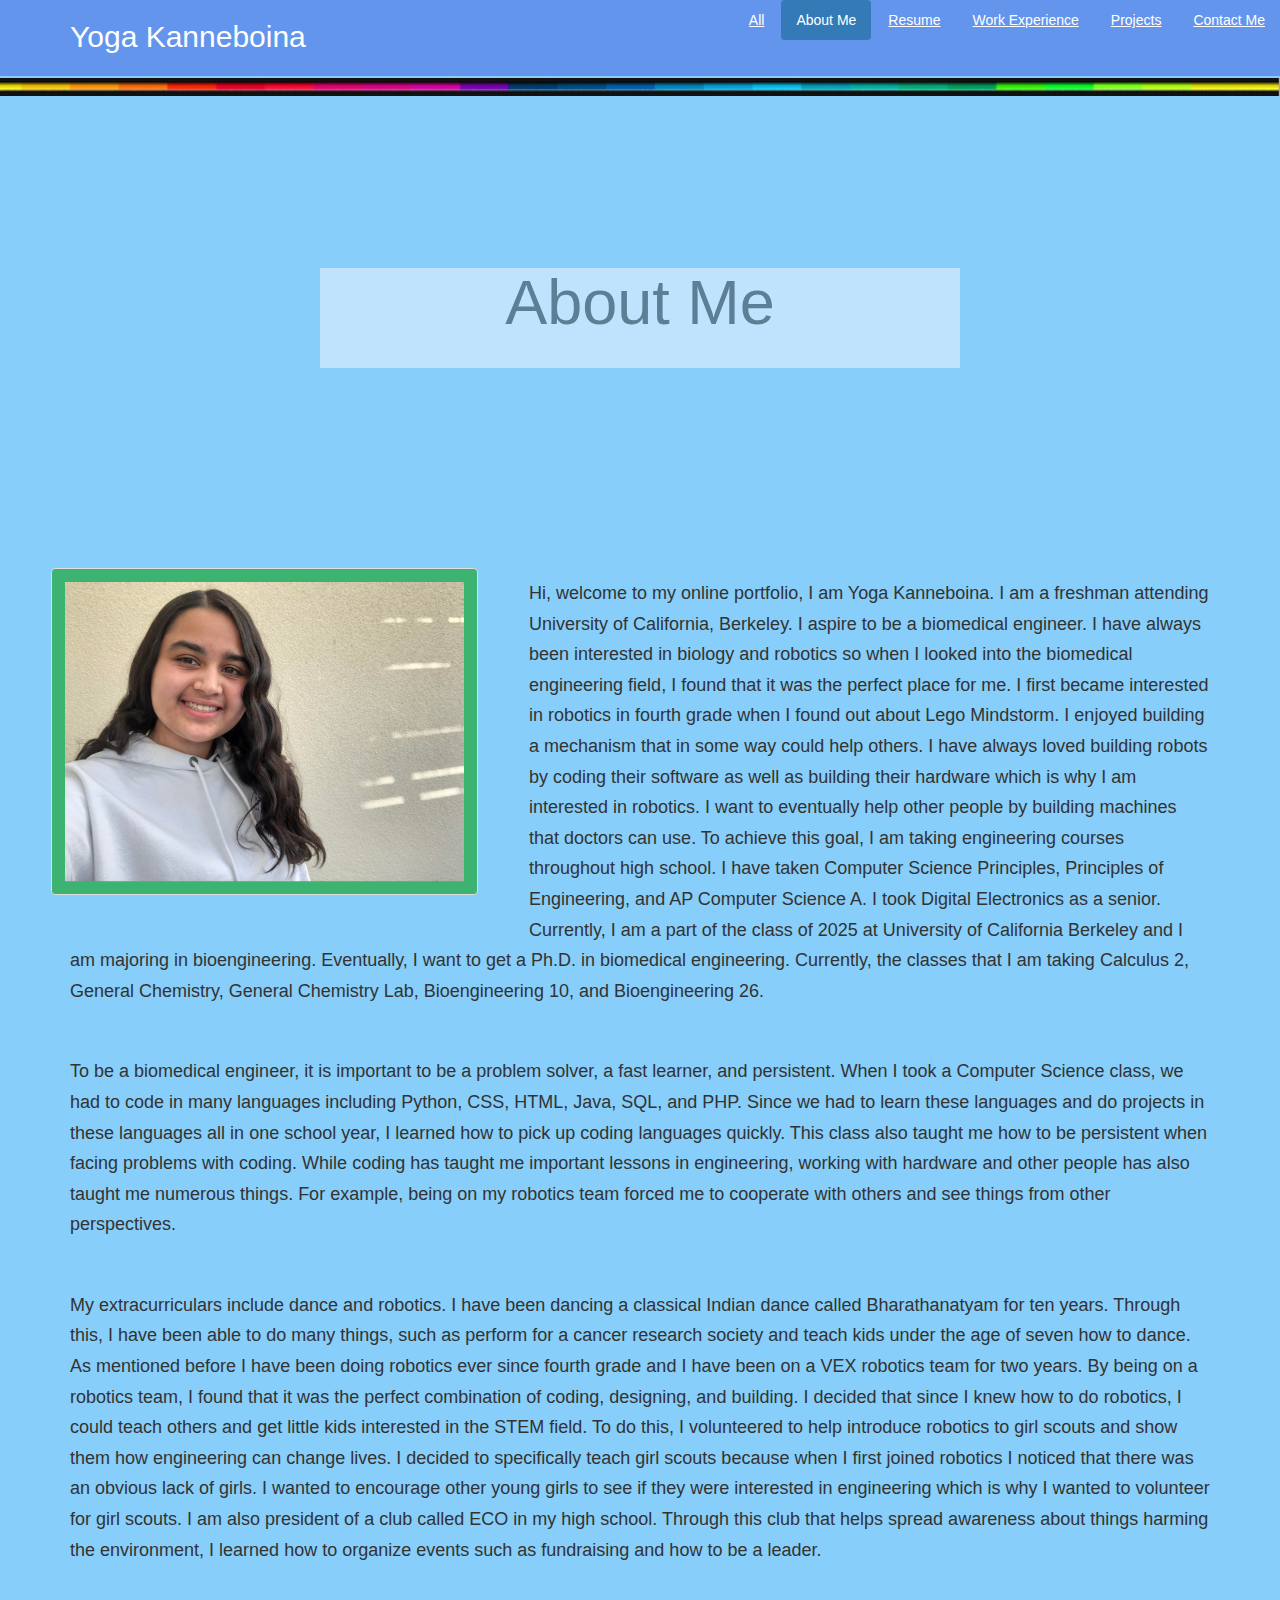
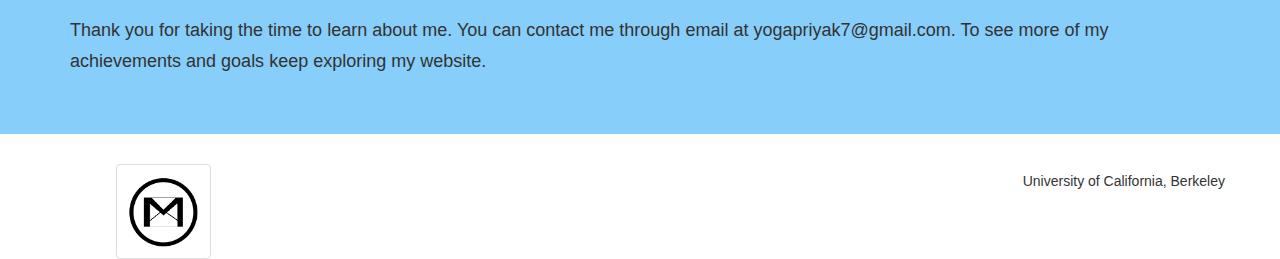
<file: Kanneboina_AboutMe.html>
<!doctype html>
<html>
    <head>
        <title>My Online Portfolio</title>
        <link rel="stylesheet" type="text/css" href= "bootstrap-3.3.7-dist/css/bootstrap.css"/>
        <title>Yoga Kanneboina</title>
        <link rel = "shortcut icon" type="image/x-icon" href = "Images/yk.jpg">
        <!--<link rel="stylesheet" type="text/js" href= "bootstrap-3.3.7-dist/js/my.js"/>-->
        <script src = "bootstrap-3.3.7-dist/js/my.js"></script>
        <link href="https://fonts.googleapis.com/css?family=Raleway" rel="stylesheet">
    </head>
    <body>
        <div class = "fixed">
        <div class="header">
            <div class="pull-right">
                <ul class="nav nav-pills">
                    <li>
                        <a class= "white" href="index.html">All</a>
                    </li>
                    <li class = "active">
                        <a href="Kanneboina_AboutMe.html">About Me</a>
                    </li>
                    <li>
                        <a class= "white" href="Kanneboina_Resume.html">Resume</a>
                    </li>
                    <li>
                        <a class= "white" href="Kanneboina_WorkExperience.html">Work Experience</a>
                    </li>
                     <li>
                        <a class= "white" href="Kanneboina_Projects.html">Projects</a>
                    </li>
                     <li>
                        <a class= "white" href="Kanneboina_ContactMe.html">Contact Me</a>
                    </li>
                </ul>
            </div>
            <div class="container"><h2>Yoga Kanneboina</h2></div>
        </div>
        <img class= "line" src="Images/color-line.jpg">
        </div>
            <div class = "jumbotron">
                <div class ="cool">
                    <h1 class = "box-caption container">About Me</h1>
                </div>
                <div>
                     <img class="jumbotron container col-sm-4 thumbnail me" src="Images/yoga.jpg" alt="My Picture"/>
                </div>
                <div class= "container bigger">
                    <h4 class = "height" >Hi, welcome to my online portfolio, I am Yoga Kanneboina. I am a freshman attending University of California, Berkeley. I aspire to be a biomedical engineer. I have always been interested in biology and robotics so when I looked into the biomedical engineering field, I found that it was the perfect place for me. I first became interested in robotics in fourth grade when I found out about Lego Mindstorm. I enjoyed building a mechanism that in some way could help others. I have always loved building robots by coding their software as well as building their hardware which is why I am interested in robotics. I want to eventually help other people by building machines that doctors can use. To achieve this goal, I am taking engineering courses throughout high school. I have taken Computer Science Principles, Principles of Engineering, and AP Computer Science A. I took Digital Electronics as a senior. Currently, I am a part of the class of 2025 at University of California Berkeley and I am majoring in bioengineering. Eventually, I want to get a Ph.D. in biomedical engineering. Currently, the classes that I am taking Calculus 2, General Chemistry, General Chemistry Lab, Bioengineering 10, and Bioengineering 26.</h4>
                    <br/>
                    <h4 class = "height" >To be a biomedical engineer, it is important to be a problem solver, a fast learner, and persistent. When I took a Computer Science class, we had to code in many languages including Python, CSS, HTML, Java, SQL, and PHP. Since we had to learn these languages and do projects in these languages all in one school year, I learned how to pick up coding languages quickly. This class also taught me how to be persistent when facing problems with coding. While coding has taught me important lessons in engineering, working with hardware and other people has also taught me numerous things. For example, being on my robotics team forced me to cooperate with others and see things from other perspectives.</h4> 
                    <br/>
                    <h4 class = "height">My extracurriculars include dance and robotics. I have been dancing a classical Indian dance called Bharathanatyam for ten years. Through this, I have been able to do many things, such as perform for a cancer research society and teach kids under the age of seven how to dance. As mentioned before I have been doing robotics ever since fourth grade and I have been on a VEX robotics team for two years. By being on a robotics team, I found that it was the perfect combination of coding, designing, and building. I decided that since I knew how to do robotics, I could teach others and get little kids interested in the STEM field. To do this, I volunteered to help introduce robotics to girl scouts and show them how engineering can change lives. I decided to specifically teach girl scouts because when I first joined robotics I noticed that there was an obvious lack of girls. I wanted to encourage other young girls to see if they were interested in engineering which is why I wanted to volunteer for girl scouts. I am also president of a club called ECO in my high school. Through this club that helps spread awareness about things harming the environment, I learned how to organize events such as fundraising and how to be a leader.</h4>
                    <br/>
                    <h4 class = "height">Thank you for taking the time to learn about me. You can contact me through email at yogapriyak7@gmail.com. To see more of my achievements and goals keep exploring my website.</h4>
                </div>
            </div>
    </body>
        <div class = "container">
            <h5 class="pull-right row">University of California, Berkeley</h5>
            <footer class="container row col-sm-1 thumbnail press">
                <a href= "mailto:yogapriyak7"><img src="Images/gmail.jpg" alt="My Email"/></a>
            </footer>
        </div>
        </div>
</html>
</file>
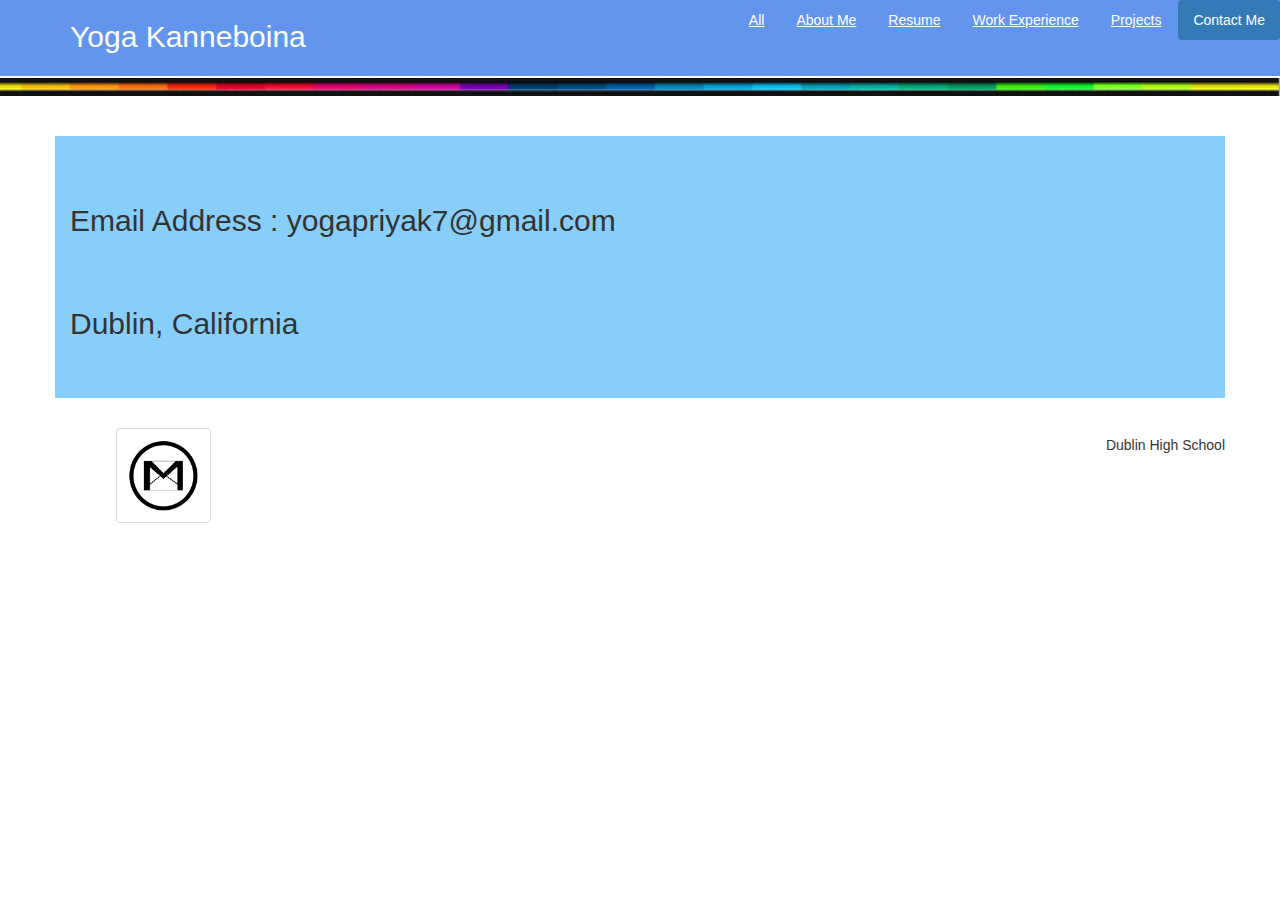
<file: Kanneboina_ContactMe.html>
<!doctype html>
<html lang="en">
    <head>
        <title>Yoga Kanneboina</title>
        <link rel="stylesheet" type="text/css" href= "bootstrap-3.3.7-dist/css/bootstrap.css"/>
        <link rel = "shortcut icon" type="image/x-icon" href = "Images/yk.jpg">
    </head>
    <body>
        <div class="header">
            <div class="pull-right">
                <ul class="nav nav-pills">
                    <li>
                        <a class= "white" href="index.html">All</a>
                    </li>
                    <li>
                        <a class= "white" href="Kanneboina_AboutMe.html">About Me</a>
                    </li>
                    <li>
                        <a class= "white" href="Kanneboina_Resume.html">Resume</a>
                    </li>
                    <li>
                        <a class= "white" href="Kanneboina_WorkExperience.html">Work Experience</a>
                    </li>
                     <li>
                        <a class= "white" href="Kanneboina_Projects.html">Projects</a>
                    </li>
                     <li class = "active">
                        <a href="Kanneboina_ContactMe.html">Contact Me</a>
                    </li>
                </ul>
            </div>
            <div class="container"><h2>Yoga Kanneboina</h2></div>
        </div>
        <img class="line" src="Images/color-line.jpg">
        <br/>
        <br/>
        <br/>
        <div class = "container jumbotron">
            <h2>Email Address : yogapriyak7@gmail.com</h2>
            <br/>
            <br/>
            <h2>Dublin, California</h2>
        </div>
    </body>
        <div class = "container">
            <h5 class="pull-right row">Dublin High School</h5>
            <footer class="container row col-sm-1 thumbnail">
                <a href= "mailto:yogapriyak7"><img src="Images/gmail.jpg" alt="My Email"/></a>
            </footer>
        </div>
</html>
</file>
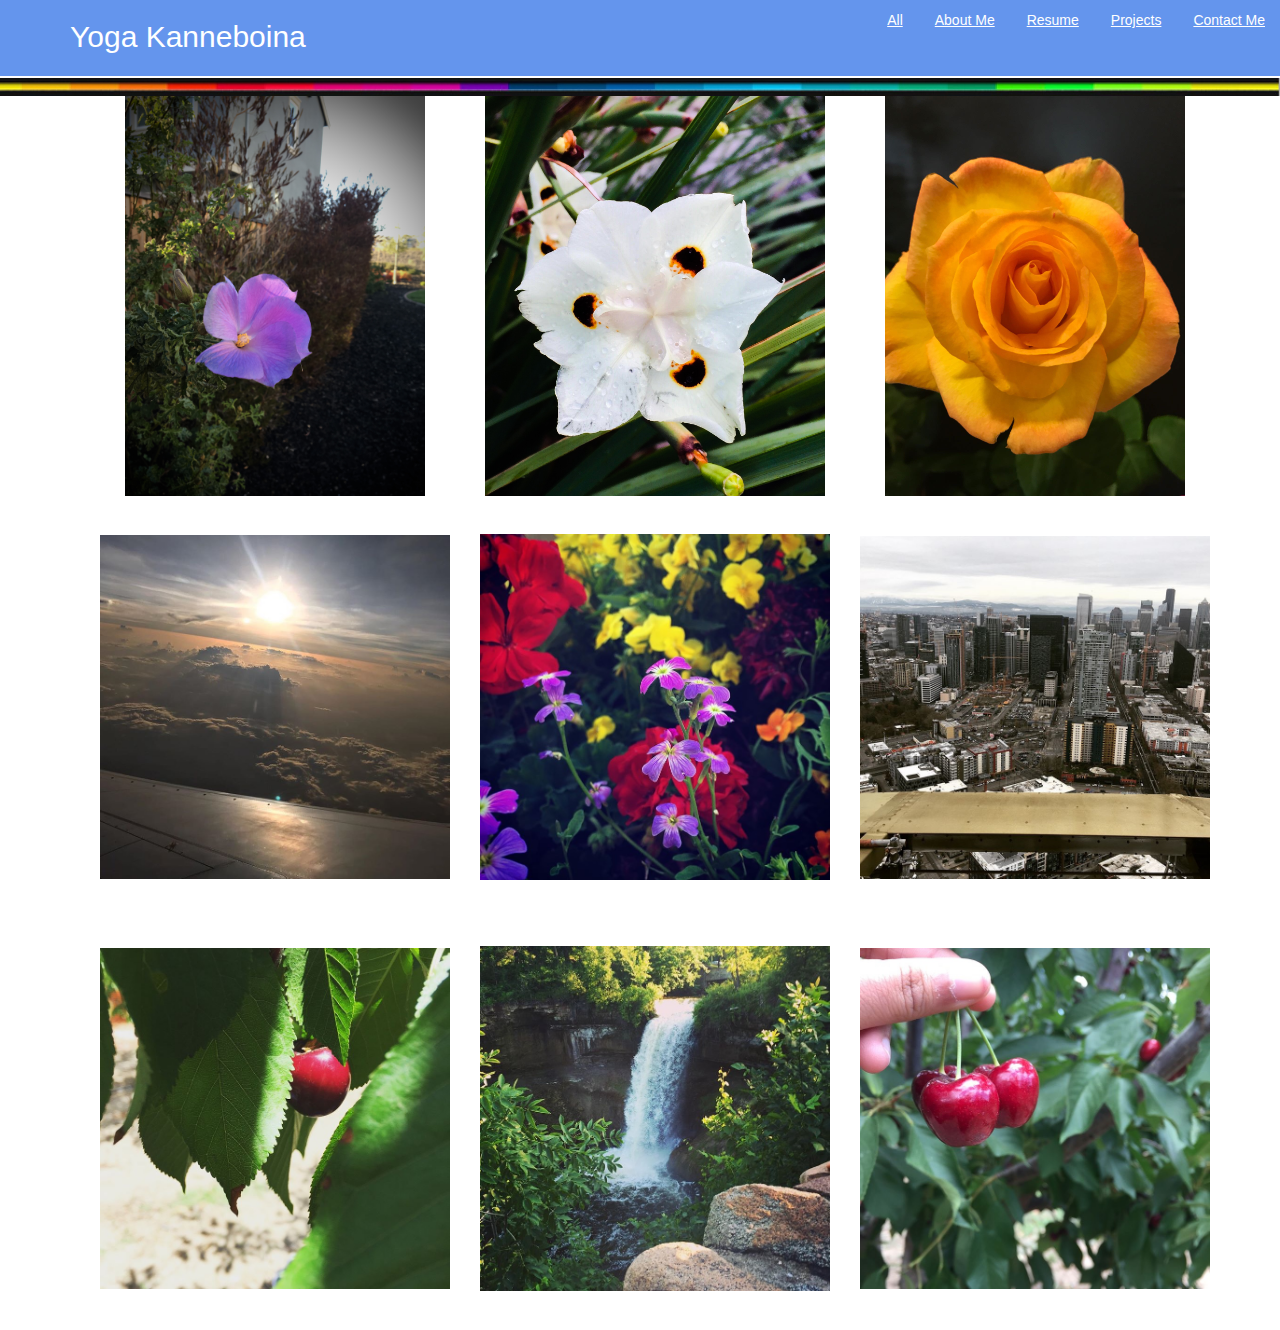
<file: Kanneboina_Photography.html>
<!DOCTYPE html>
<html>
    <head>
        <title> My Online Portfolio</title>
        <link rel="stylesheet" type="text/css" href= "bootstrap-3.3.7-dist/css/bootstrap.css"/>
        <title>Yoga Kanneboina</title>
        <link rel = "shortcut icon" type="image/x-icon" href = "Images/yk.jpg">
    </head>
    <body>
        <div class="header">
            <div class="pull-right">
                <ul class="nav nav-pills">
                    <li>
                        <a class= "white" href="Kanneboina_Home.html">All</a>
                    </li>
                    <li>
                        <a class = "white" href="Kanneboina_AboutMe.html">About Me</a>
                    </li>
                    <li>
                        <a class= "white" href="Kanneboina_Resume.html">Resume</a>
                    </li>
                     <li>
                        <a class= "white" href="Kanneboina_Projects.html">Projects</a>
                    </li>
                     <li>
                        <a class= "white" href="Kanneboina_ContactMe.html">Contact Me</a>
                    </li>
                </ul>
            </div>
            <div class="container"><h2>Yoga Kanneboina</h2></div>
        </div>
        <img class= "line" src="Images/color-line.jpg">
        <br/>
        <div class= "container">
            <div class = "container space_bottom">
                <img class="col-sm-4 i" src="Images/purple_flower.jpg" alt="My Picture"/>
                <img class ="col-sm-4 i" src="Images/white_flower.jpg" alt="My Hobby"/>
                <img class ="col-sm-4 i" src="Images/yellow_rose.jpg" alt ="Harry Potter World" />
            </div>
        </div> 
        <div class= "container">
            <div class = "container space_bottom">
                <img class="col-sm-4 i" src="Images/clouds.jpg" alt="My Picture"/>
                <img class ="col-sm-4 i" src="Images/little_flowers.jpg" alt ="Harry Potter World" />
                <img class =" col-sm-4 i" src="Images/city.jpg" alt ="Harry Potter World" />
            </div>
        </div>
        <div class= "container">
            <div class = "container space_bottom">
                <img class="col-sm-4 i" src="Images/cherry.jpg" alt="My Picture"/>
                <img class ="col-sm-4 i" src="Images/rainfall.jpg" alt="My Hobby"/>
                <img class ="col-sm-4 i" src="Images/cherries.jpg" alt ="Harry Potter World" />
            </div>
        </div>
    </body>
</html>
</file>
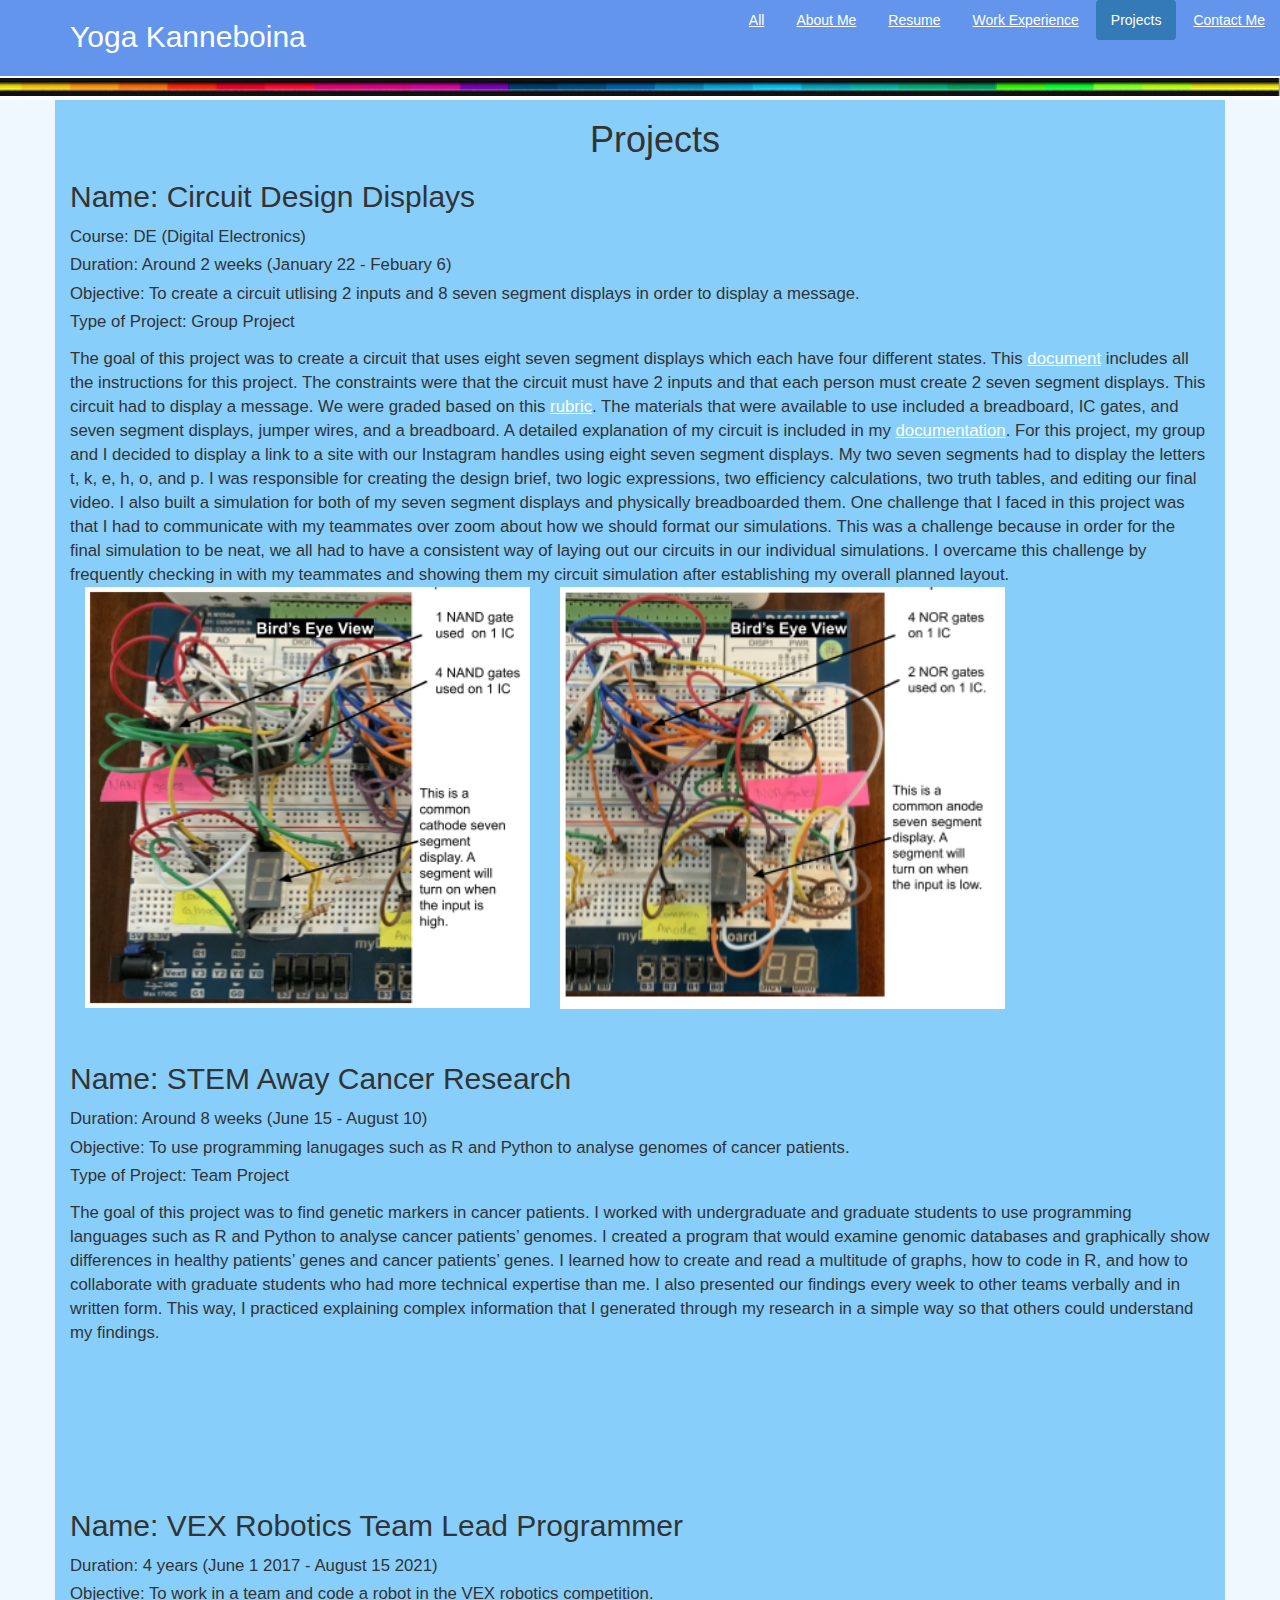
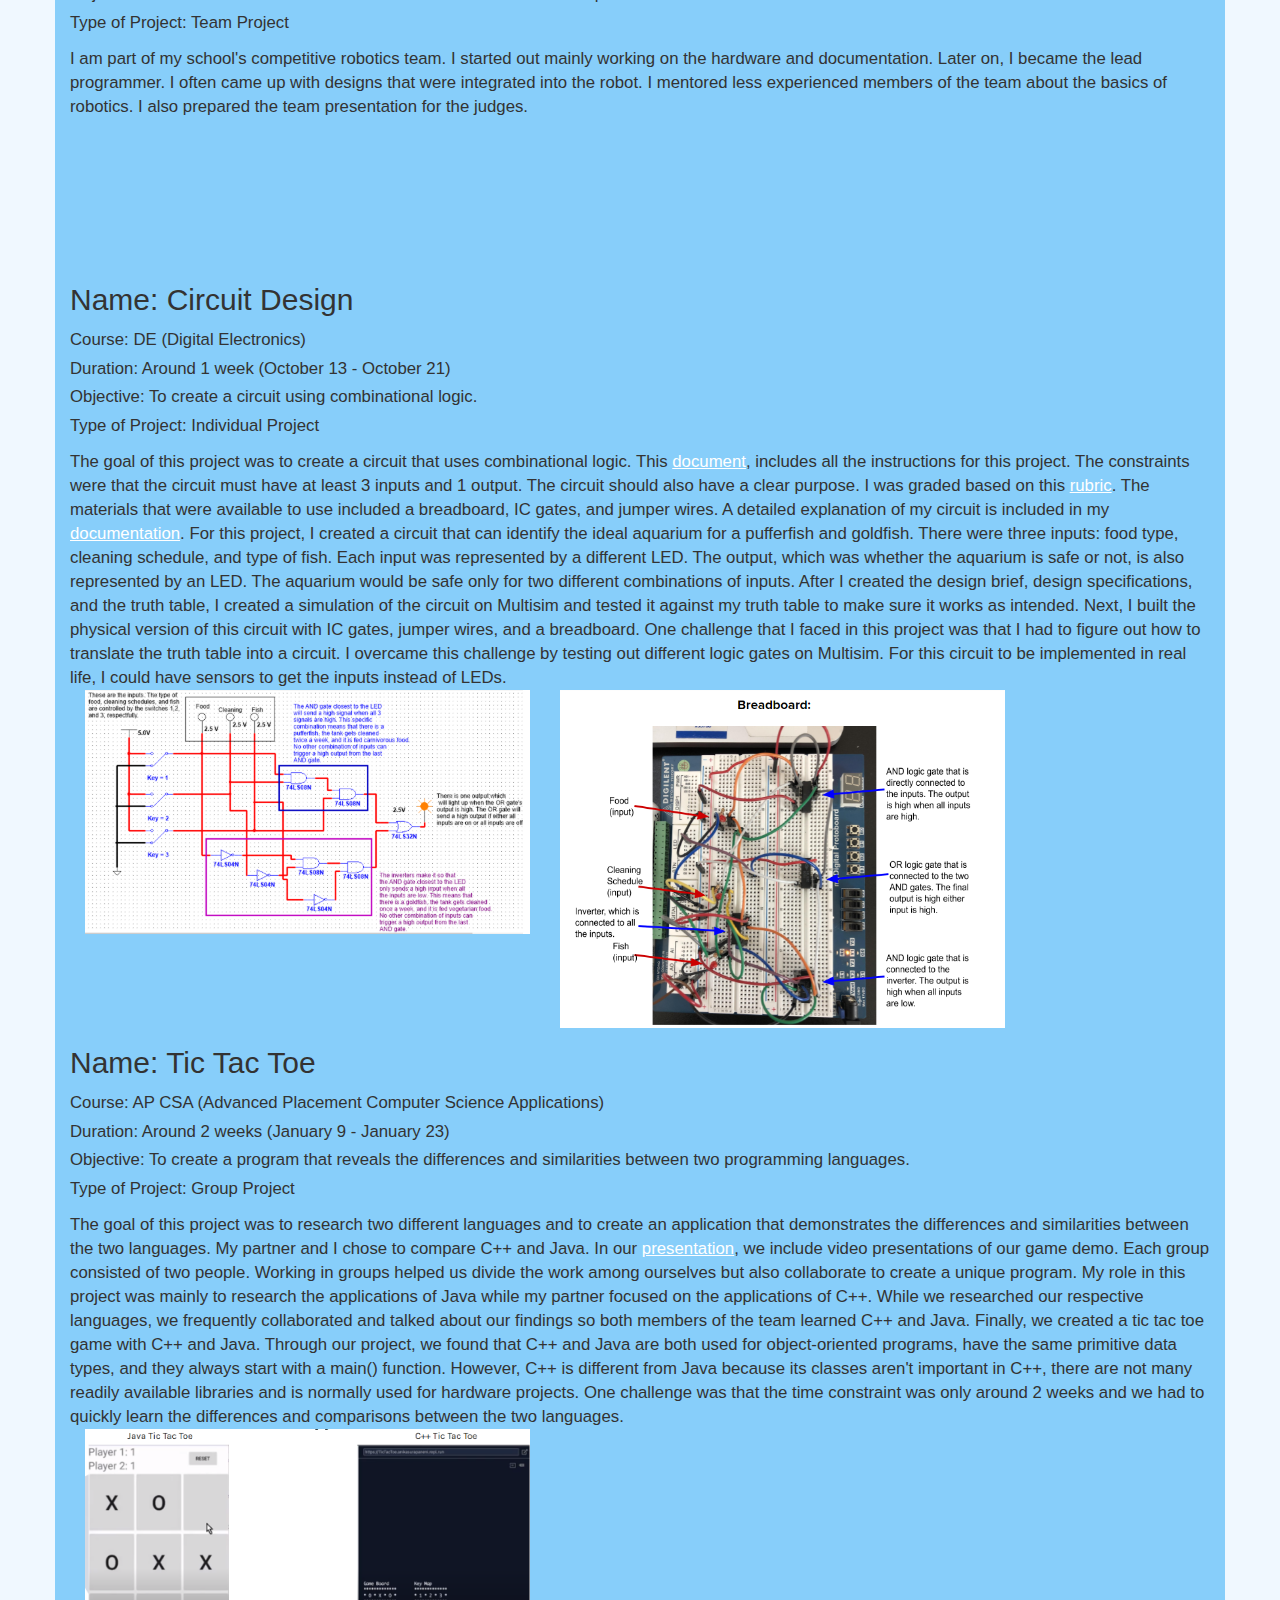
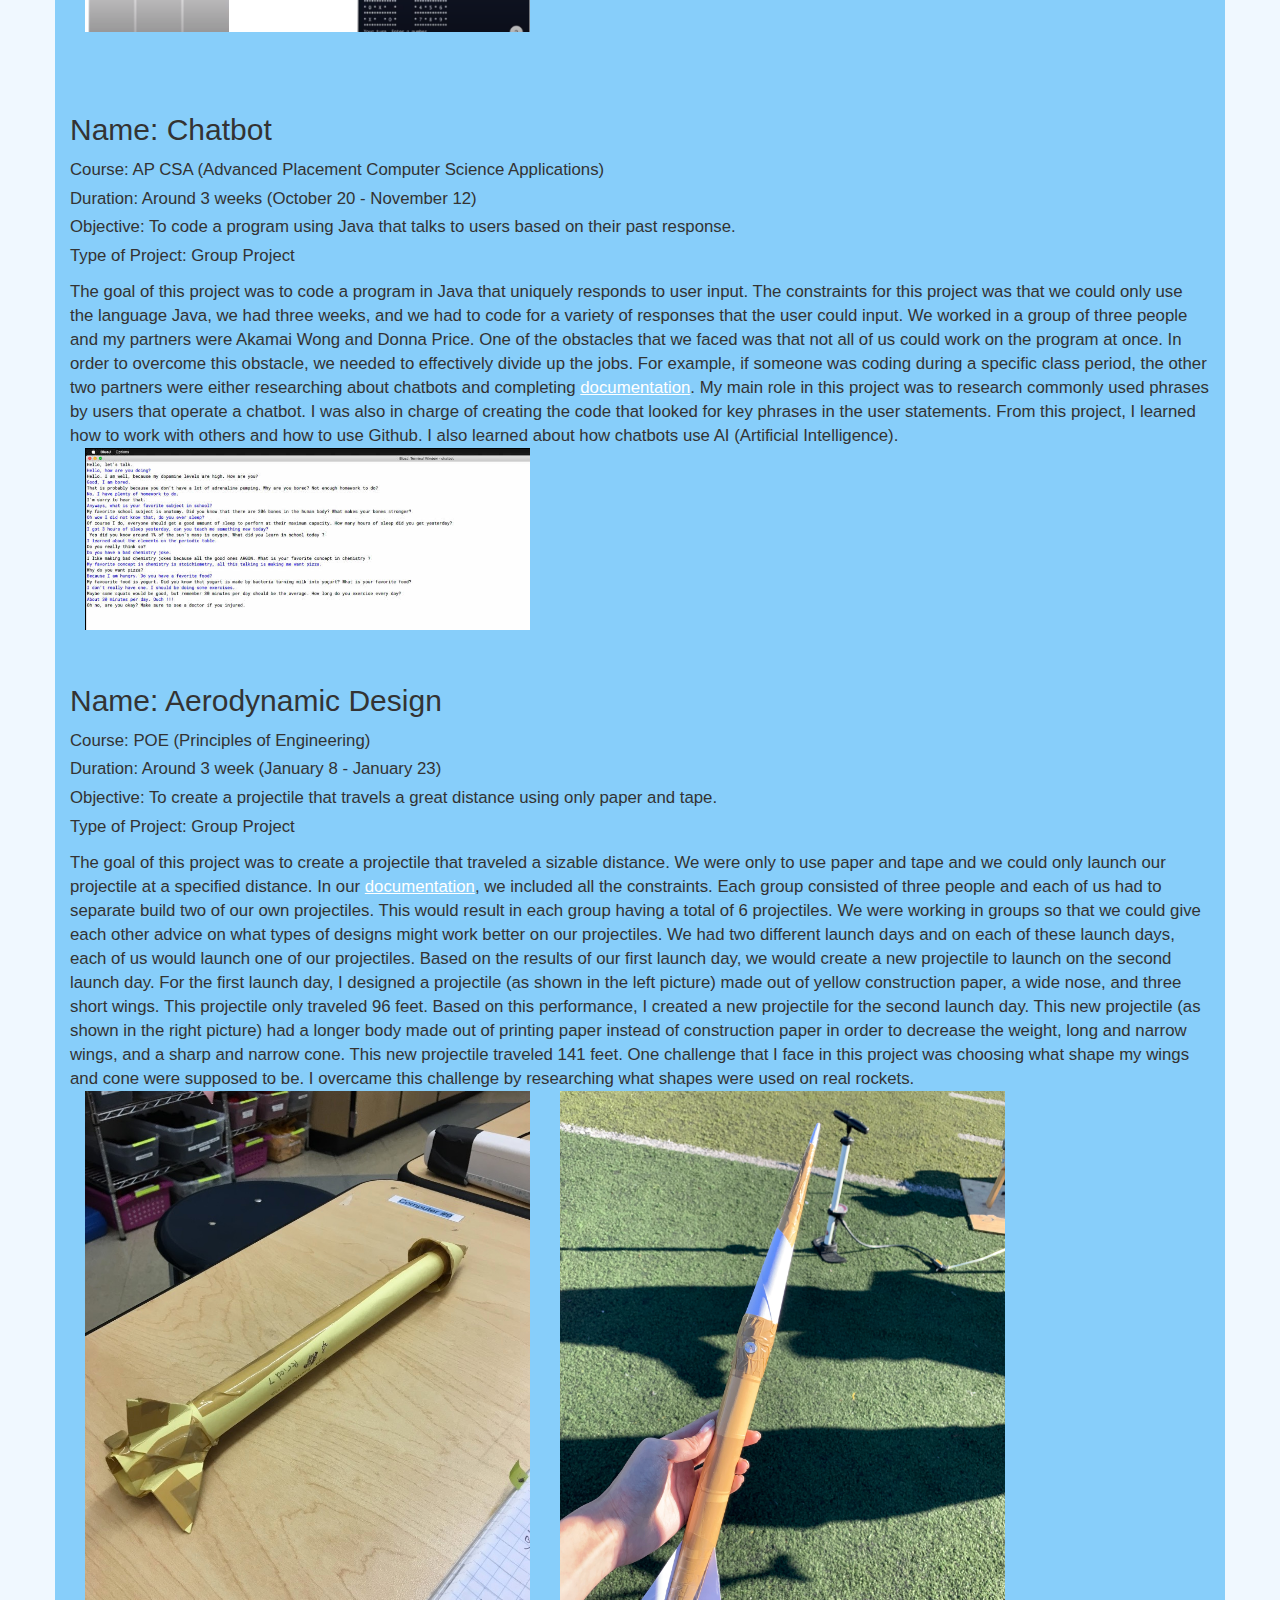
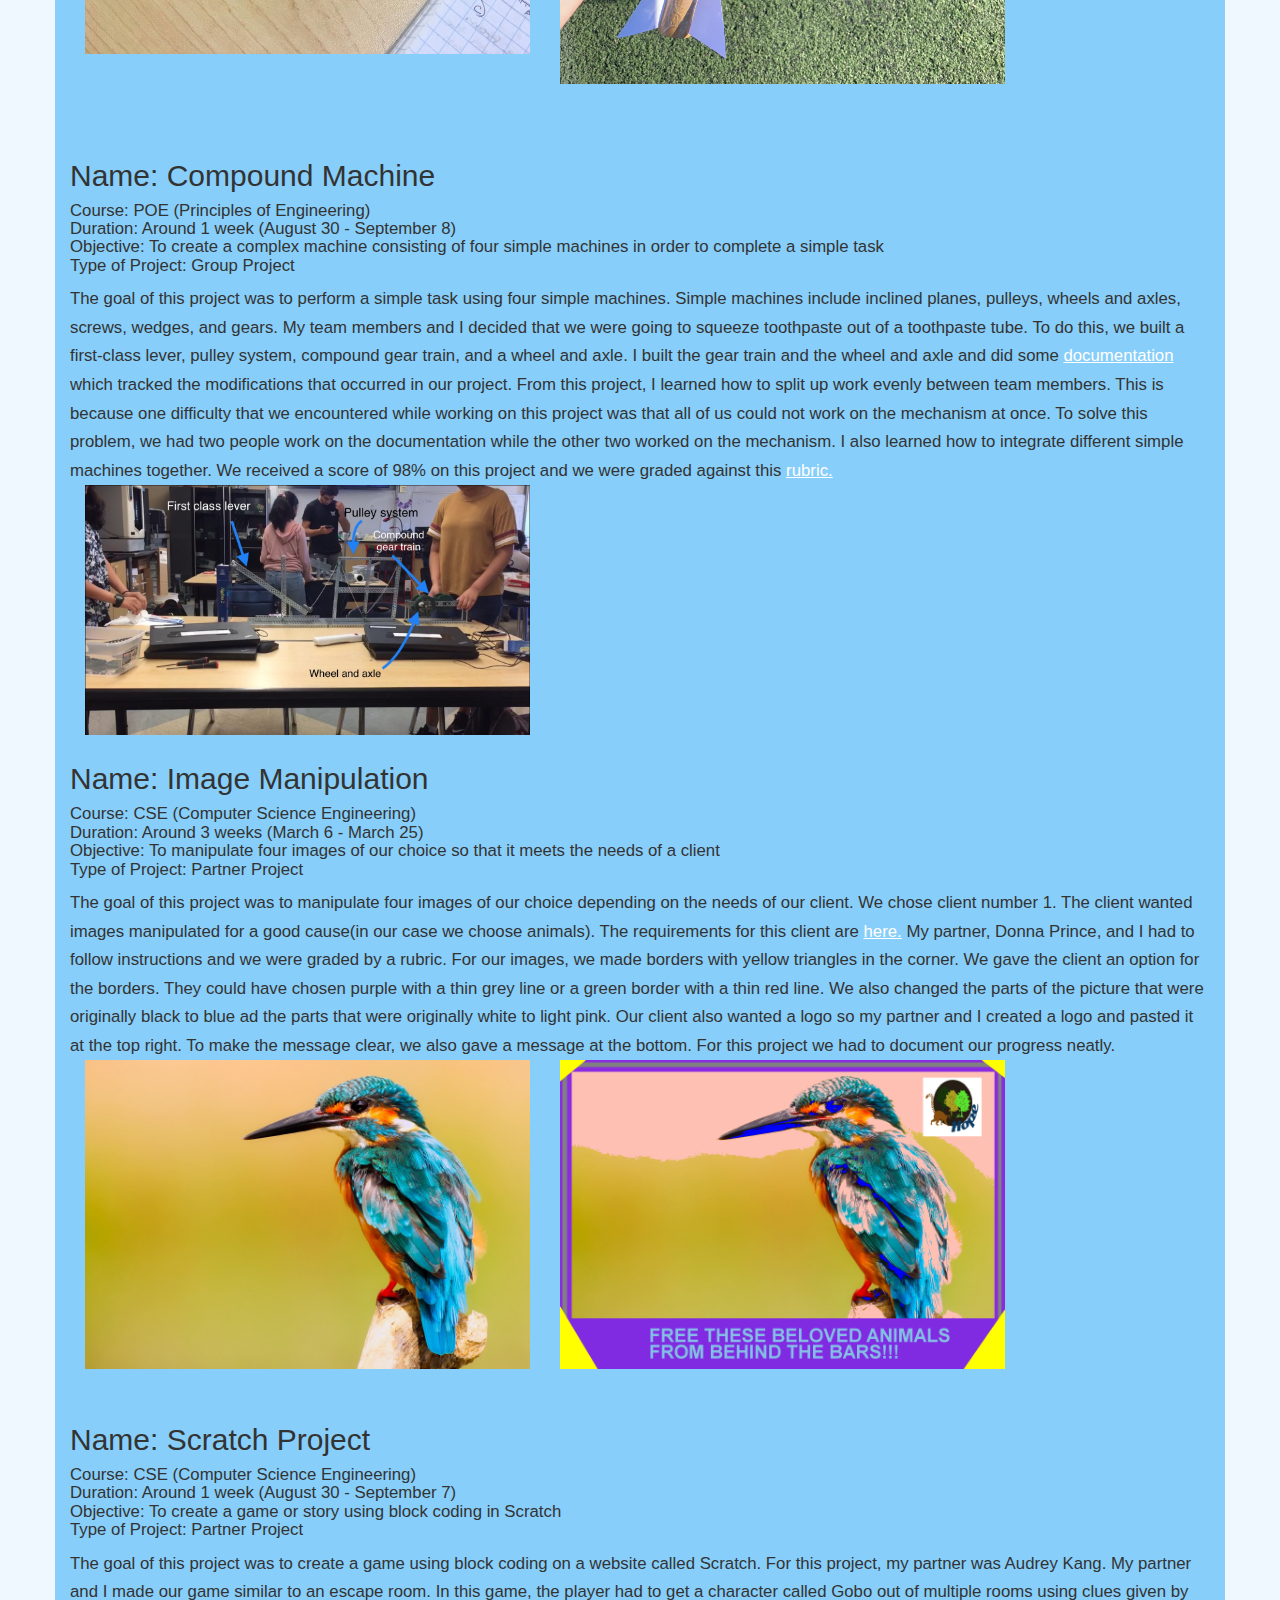
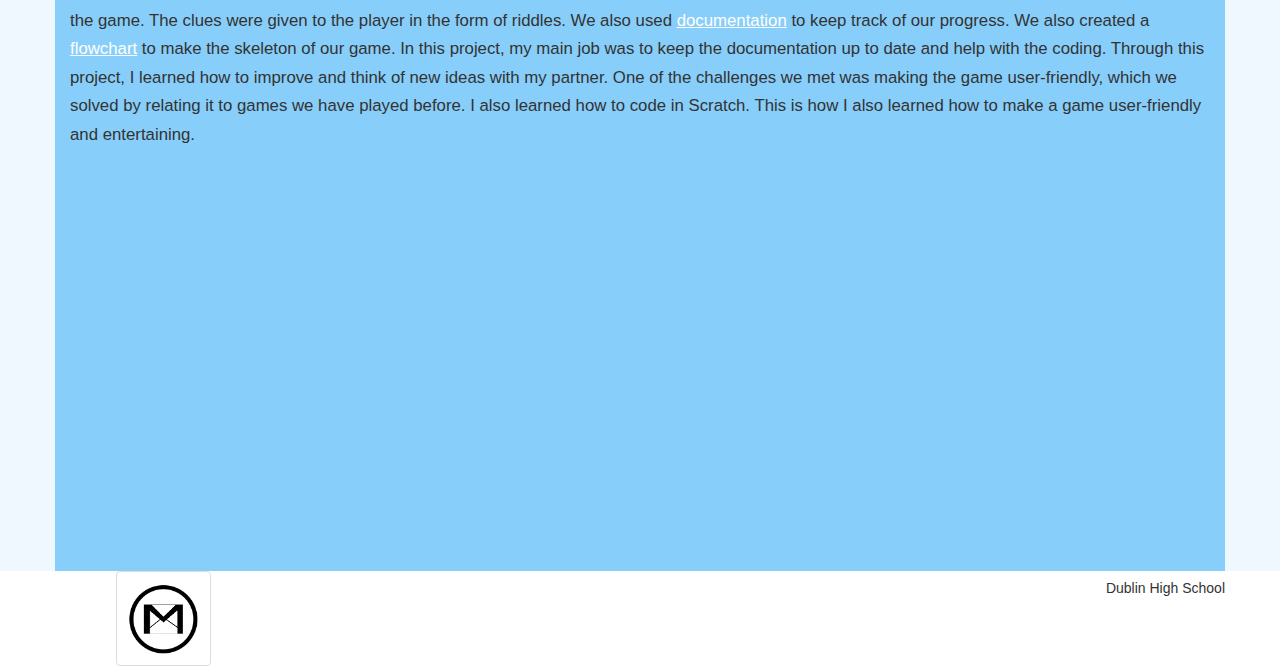
<file: Kanneboina_Projects.html>
<!DOCTYPE html>
<html>
    <head>
        <title>Yoga Kanneboina</title>
        <link rel="stylesheet" type="text/css" href= "bootstrap-3.3.7-dist/css/bootstrap.css"/>  
        <link rel = "shortcut icon" type="image/x-icon" href = "Images/yk.jpg">
        <script src = "bootstrap-3.3.7-dist/js/my.js"></script>
        <link href="https://fonts.googleapis.com/css?family=Raleway" rel="stylesheet">
    </head>
    <body>
        <div class = "fixed">
        <div class="header">
            <div class="pull-right">
                <ul class="nav nav-pills">
                    <li>
                        <a class= "white" href="index.html">All</a>
                    </li>
                    <li>
                        <a class= "white" href="Kanneboina_AboutMe.html">About Me</a>
                    </li>
                    <li>
                        <a class= "white" href="Kanneboina_Resume.html">Resume</a>
                    </li>
                     <li>
                        <a class= "white" href="Kanneboina_WorkExperience.html">Work Experience</a>
                    </li>
                     <li class="active">
                        <a href="Kanneboina_Projects.html">Projects</a>
                    </li>
                     <li>
                        <a class= "white" href="Kanneboina_ContactMe.html">Contact Me</a>
                    </li>
                </ul>
            </div>
            <div class="container"><h2>Yoga Kanneboina</h2></div>
        </div>
        <img class="line"src="Images/color-line.jpg">
        </div>
        <br/>
        <br/>
        <br/>
        <br/>
        <br/>
        <div class="name">
            <div class = "container dark_green">
              <h1 class = "container center">Projects</h1>
                <h3>
                   <h2>  Name: Circuit Design Displays </h2> 
                   <h4 class="font_bigger height">
                    Course: DE (Digital Electronics)<br/>
                    Duration: Around 2 weeks (January 22 - Febuary 6)<br/>
                    Objective: To create a circuit utlising 2 inputs and 8 seven segment displays in order to display a message. <br/>
                    Type of Project: Group Project<br/></h4>
                    <p class="font_bigger">The goal of this project was to create a circuit that uses eight seven segment displays which each have four different states. This
                        <a class= "white" target = "_blank" href = "https://docs.google.com/document/d/1YtszeMiG43fMBK_7RaXRVWhwpMTm30ZrIMrYYeQcVj8/edit?usp=sharing">
                        document</a>  includes all the instructions for this project. The constraints were that the circuit must have 2 inputs and that each person must create 2 seven segment displays.  
                        This circuit had to display a message. We were graded based on this <a class= "white" target = "_blank" href = "https://docs.google.com/document/d/1KC54ISY-Dh2DCVk8ss13Sj2Pm2bpAVYhiEtQHF9q8Jo/edit?usp=sharing">
                        rubric</a>.
                        The materials that were available to use included a breadboard, IC gates, and seven segment displays, jumper wires, and a breadboard. A detailed explanation of my circuit is included in my 
                        <a class= "white" target = "_blank" href = "https://docs.google.com/document/d/1ZDDJ6fIEJ0ypYlI4EKnGiCNzm1jtEbV-BLaiw04U5Kc/edit?usp=sharing">
                        documentation</a>. 
                       For this project, my group and I decided to display a link to a site with our Instagram handles using eight seven segment displays. My two seven segments had to display the letters t, k, e, h, o, and p. I was responsible for creating the design brief, two logic expressions, two efficiency calculations, two truth tables, and editing our final video. I also built a simulation for both of my seven segment displays and physically breadboarded them. One challenge that I faced in this project was that I had to communicate with my teammates over zoom about how we should format our simulations. This was a challenge because in order for the final simulation to be neat, we all had to have a consistent way of laying out our circuits in our individual simulations. I overcame this challenge by frequently checking in with my teammates and showing them my circuit simulation after establishing my overall planned layout. 
                   </h2>
                    <br/>
                    <img class="col-sm-5 " src="Images/circuit_design1.PNG" alt="My Picture"/><img class="col-sm-5 " src="Images/circuit_design2.PNG" alt="My Picture"/>
               </h3>
               <br>
               <br>
               <br>
               <br>
               <br>
               <br>
               <br>
               <br>
               <br>
               <br><br>
               <br>
               <br>
            <br>
               <br><br>
            
               <br>
               <br>
               <br>
            <h3>
                   <h2>  Name: STEM Away Cancer Research</h2> 
                   <h4 class="font_bigger height">
                    Duration: Around 8 weeks (June 15 - August 10)<br/>
                    Objective: To use programming lanugages such as R and Python to analyse genomes of cancer patients. <br/>
                    Type of Project: Team Project<br/></h4>
                    <p class="font_bigger">The goal of this project was to find genetic markers in cancer patients. I worked with undergraduate and graduate students to use programming languages such as R and Python to analyse cancer patients’ genomes. I created a program that would examine genomic databases and graphically show differences in healthy patients’ genes and cancer patients’ genes. I learned how to create and read a multitude of graphs, how to code in R, and how to collaborate with graduate students who had more technical expertise than me. I also presented our findings every week to other teams verbally and in written form. This way, I practiced explaining complex information that I generated through my research in a simple way so that others could understand my findings. 
                   </h2>
                    <br/>
                   
               </h3>
        <br>
               
               <br><br>
               <br>
               <br>
               <br>
        <h3>
                   <h2>  Name: VEX Robotics Team Lead Programmer</h2> 
                   <h4 class="font_bigger height">
                    Duration: 4 years (June 1 2017 - August 15 2021)<br/>
                    Objective: To work in a team and code a robot in the VEX robotics competition. <br/>
                    Type of Project: Team Project<br/></h4>
                    <p class="font_bigger">
                    I am part of my school's competitive robotics team. I started out mainly working on the hardware and documentation. Later on, I became the lead programmer. I often came up with designs that were integrated into the robot. I mentored less experienced members of the team about the basics of robotics. I also prepared the team presentation for the judges.
            </h2>
                    <br/>
                    <br>
               
               <br><br>
               <br>
               <br>
               <br>
               </h3>
               <h3>
                   <h2>  Name: Circuit Design</h2> 
                   <h4 class="font_bigger height">
                    Course: DE (Digital Electronics)<br/>
                    Duration: Around 1 week (October 13 - October 21)<br/>
                    Objective: To create a circuit using combinational logic. <br/>
                    Type of Project: Individual Project<br/></h4>
                    <p class="font_bigger">The goal of this project was to create a circuit that uses combinational logic. This
                        <a class= "white" target = "_blank" href = "https://docs.google.com/document/d/1S68zyvMWqL9ePMcdx_e8qRDCgd1MpkVGe1SHSD2H_fo/edit?usp=sharing">
                        document</a>,  includes all the instructions for this project. The constraints were that the circuit must have at least 3 inputs and 1 output. 
                        The circuit should also have a clear purpose. I was graded based on this <a class= "white" target = "_blank" href = "https://docs.google.com/document/d/1BD_NkKZdVeGjAIFblvniGC0lIBFewd2nIAFDKh0yW3k/edit?usp=sharing">
                        rubric</a>.
                        The materials that were available to use included a breadboard, IC gates, and jumper wires. A detailed explanation of my circuit is included in my 
                        <a class= "white" target = "_blank" href = "https://docs.google.com/document/d/1_fXSMB3ceO6WbtsAl8mStA9yI0hdjJFqz1RwHaubZ7Q/edit?usp=sharing">
                        documentation</a>. 
                       For this project, I created a circuit that can identify the ideal aquarium for a pufferfish and goldfish. There were three inputs: food type, cleaning schedule, and type of fish. Each input was represented by a different LED. The output, which was whether the aquarium is safe or not, is also represented by an LED. The aquarium would be safe only for two different combinations of inputs. After I created the design brief, design specifications, and the truth table, I created a simulation of the circuit on Multisim and tested it against my truth table to make sure it works as intended. Next, I built the physical version of this circuit with IC gates, jumper wires, and a breadboard. One challenge that I faced in this project was that I had to figure out how to translate the truth table into a circuit. I overcame this challenge by testing out different logic gates on Multisim. For this circuit to be implemented in real life, I could have sensors to get the inputs instead of LEDs.
                   </h2>
                    <br/>
                    <img class="col-sm-5 " src="Images/multisim.PNG" alt="My Picture"/><img class="col-sm-5 " src="Images/breadboard.PNG" alt="My Picture"/>
               </h3>
               <br>
               <br>
               <br>
               <br>
               <br>
               <br>
               <br>
               <br>
               <br>
               <br><br>
               <br>
               <br>
               <br>
               <h3>
                   <h2>  Name: Tic Tac Toe</h2> 
                   <h4 class="font_bigger height">
                    Course: AP CSA (Advanced Placement Computer Science Applications)<br/>
                    Duration: Around 2 weeks (January 9 - January 23)<br/>
                    Objective: To create a program that reveals the differences and similarities between two programming languages.<br/>
                    Type of Project: Group Project<br/></h4>
                   <p class="font_bigger">The goal of this project was to research two different languages and to create an application that demonstrates the differences 
                       and similarities between the two languages. My partner and I chose to compare C++ and Java. In our 
                       <a class= "white" target = "_blank" href = "https://docs.google.com/presentation/d/1pJU1y-GnDuEBUu35f811QoBB3j99FjBWI-6IIydiy4c/edit?usp=sharing">
                        presentation</a>, we include video presentations of our game demo. Each group consisted of two people. Working in groups helped us divide the work among ourselves but also collaborate to create a unique program. My role in this project was mainly to research the applications of Java while my partner focused on the applications of C++. While we researched our respective languages, we frequently collaborated and talked about our findings so both members of the team learned C++ and Java. Finally, we created a tic tac toe game with C++ and Java. Through our project, we found that C++ and Java are both used for object-oriented programs, have the same primitive data types, and they always start with a main() function. However, C++ is different from Java because its classes aren't important in C++, there are not many readily available libraries and is normally used for hardware projects. One challenge was that the time constraint was only around 2 weeks and we had to quickly learn the differences and comparisons between the two languages.</h2>
                    <br/>
                    <img class="col-sm-5 " src="Images/tic_tac_toe.PNG" alt="My Picture"/>
               </h3>
               <br>
               <br>
               <br>
               <br>
               <br>
               <br>
               <br>
               <br>
               <br>
               <br><br>
                 <h3>
                   <h2>  Name: Chatbot</h2> 
                   <h4 class="font_bigger height">
                    Course: AP CSA (Advanced Placement Computer Science Applications)<br/>
                    Duration: Around 3 weeks (October 20 - November 12)<br/>
                    Objective: To code a program using Java that talks to users based on their past response.<br/>
                    Type of Project: Group Project<br/></h4>
                    <p class="font_bigger">The goal of this project was to code a program in Java that uniquely responds to user input. The constraints for this project was that we could only use the language Java, we had three weeks, and we had to code for a variety of responses that the user could input. We worked in a group of three people and my partners were Akamai Wong and Donna Price. One of the obstacles that we faced was that not all of us could work on the program at once. In order to overcome this obstacle, we needed to effectively divide up the jobs. For example, if someone was coding during a specific class period, the other two partners were either researching about chatbots and completing <a class= "white" target = "_blank" href = "https://docs.google.com/document/d/11zjINGQESmf5aKUo3jkBpF5RGO346ESfG3_uSoC8FT8/edit?usp=sharing">documentation</a>. My main role in this project was to research commonly used phrases by users that operate a chatbot. I was also in charge of creating the code that looked for key phrases in the user statements. From this project, I learned how to work with others and how to use Github. I also learned about how chatbots use AI (Artificial Intelligence). </h2>
                    <br/>
                    <img class="col-sm-5 " src="Images/chatbot_project.jpg" alt="My Picture"/>
               </h3>
               <br>

               <br>
               <br>
               <br>
               <br>
               <br>
               <br>
               <br><br>
             
            <h3>
                   <h2>  Name: Aerodynamic Design</h2> 
                   <h4 class="font_bigger height">
                    Course: POE (Principles of Engineering)<br/>
                    Duration: Around 3 week (January 8 - January 23)<br/>
                    Objective: To create a projectile that travels a great distance using only paper and tape.<br/>
                    Type of Project: Group Project<br/></h4>
                    <p class="font_bigger">The goal of this project was to create a projectile that traveled a sizable distance. We were only to use paper and tape and we could only launch our projectile at a specified distance. In our <a class= "white" target = "_blank" href = "https://docs.google.com/document/d/1oP2_4n1FAg0a2qdzkFOUE3CrBJx5C4OKOE7GGffycsw/edit?usp=sharing">documentation</a>, we included all the constraints. Each group consisted of three people and each of us had to separate build two of our own projectiles. This would result in each group having a total of 6 projectiles. We were working in groups so that we could give each other advice on what types of designs might work better on our projectiles.  We had two different launch days and on each of these launch days, each of us would launch one of our projectiles. Based on the results of our first launch day, we would create a new projectile to launch on the second launch day. For the first launch day, I designed a projectile (as shown in the left picture) made out of yellow construction paper, a wide nose, and three short wings. This projectile only traveled 96 feet. Based on this performance, I created a new projectile for the second launch day. This new projectile (as shown in the right picture) had a longer body made out of printing paper instead of construction paper in order to decrease the weight, long and narrow wings, and a sharp and narrow cone. This new projectile traveled 141 feet. One challenge that I face in this project was choosing what shape my wings and cone were supposed to be. I overcame this challenge by researching what shapes were used on real rockets.</h2>
                    <br/>
                    <img class="col-sm-5 " src="Images/worse_rocket.jpg" alt="My Picture"/><img class="col-sm-5 " src="Images/better_rocket.jpeg" alt="My Picture"/>
               </h3>
                <br>
               <br>
               <br>
               <br>
               <br>
               <br>
               <br>
               <br>
               <br>
               <br>
               <br>
<br>
               <br>
               <br>
               <br>
               <br>
               <br>
               <br><br>
               <br>
 <br>
               <br>
               <br>
               <br><br>
               <br><br>
               
               <h3>
                   <h2>  Name: Compound Machine</h2> 
                   <h4 class="font_bigger">
                    Course: POE (Principles of Engineering)<br/>
                    Duration: Around 1 week (August 30 - September 8)<br/>
                    Objective: To create a complex machine consisting of four simple machines in order to complete a simple task<br/>
                    Type of Project: Group Project<br/></h4>
                    <p class="font_bigger height">The goal of this project was to perform a simple task using four simple machines. Simple machines include inclined planes, pulleys, wheels and axles, screws, wedges, and gears. My team members and I decided that we were going to squeeze toothpaste out of a toothpaste tube. To do this, we built a first-class lever, pulley system, compound gear train, and a wheel and axle. I built the gear train and the wheel and axle and did some <a class= "white" href = "https://docs.google.com/document/d/1vQAxYfePY_OmmTiGq6ncVVLM9MxLVjLRNR0WFx2wH4o/edit?usp=sharing">documentation</a> which tracked the modifications that occurred in our project. From this project, I learned how to split up work evenly between team members. This is because one difficulty that we encountered while working on this project was that all of us could not work on the mechanism at once. To solve this problem, we had two people work on the documentation while the other two worked on the mechanism. I also learned how to integrate different simple machines together. We received a score of 98% on this project and we were graded against this <a class= "white" href = "https://docs.google.com/document/d/1pYuxSKNggUyBeWn4P0sWi0v_TPE2B5Da1QVEA9jt4T0/edit?usp=sharing">rubric.</a></h2>
                    <br/>
                    <img class="col-sm-5 " src="Images/compound.png" alt="My Picture"/>
               </h3>
               <br>
               <br>
               <br>
               <br>
               <br>
               <br>
               <br>
               <br>
               <br>
               
                <h3>
                   <h2>  Name: Image Manipulation</h2> 
                   <h4 class="font_bigger">
                    Course: CSE (Computer Science Engineering)<br/>
                    Duration: Around 3 weeks (March 6 - March 25)<br/>
                    Objective: To manipulate four images of our choice so that it meets the needs of a client<br/>
                    Type of Project: Partner Project<br/>
                    </h4>
                    <p class="font_bigger height">The goal of this project was to manipulate four images of our choice depending on the needs of our client. We chose client number 1. The client wanted images manipulated for a good cause(in our case we choose animals). The requirements for this client are <a class= "white" href = "https://docs.google.com/document/d/13rx023cIhSfNuoufztAtgXPf3yq15NH6V8RnLLuPkxs/edit?usp=sharing">here.</a> My partner, Donna Prince, and I had to follow instructions and we were graded by a rubric. For our images, we made borders with yellow triangles in the corner. We gave the client an option for the borders. They could have chosen purple with a thin grey line or a green border with a thin red line. We also changed the parts of the picture that were originally black to blue ad the parts that were originally white to light pink. Our client also wanted a logo so my partner and I created a logo and pasted it at the top right. To make the message clear, we also gave a message at the bottom. For this project we had to document our progress neatly.</h2>
                    <br/>
                    <img class="col-sm-5 " src="Images/bird.png" alt="My Picture"/>
                    <img class="col-sm-5 " src="Images/manipulated_bird.png" alt="My Picture"/>
               </h3>
               <br>
               <br>
               <br>
               <br>
               <br>
               <br>
              
               <br>
               <br>
               <br>
 <br>
               <br>
               <br>
               <h3>
                   <h2>  Name: Scratch Project</h2> 
                   <h4 class="font_bigger">
                    Course: CSE (Computer Science Engineering)<br/>
                    Duration: Around 1 week (August 30 - September 7)<br/>
                    Objective: To create a game or story using block coding in Scratch<br/>
                    Type of Project: Partner Project<br/>
                    </h4>
                    <p class="font_bigger height">The goal of this project was to create a game using block coding on a website called Scratch. For this project, my partner was Audrey Kang. My partner and I made our game similar to an escape room. In this game, the player had to get a character called Gobo out of multiple rooms using clues given by the game. The clues were given to the player in the form of riddles. We also used <a class= "white" href = "https://docs.google.com/document/d/1rEbeghMiobB4aAftZyVOqbACUZIHq1jInXhbxxeCBRY/edit?usp=sharing">documentation</a> to keep track of our progress. We also created a <a class = "white" href = "https://drive.google.com/file/d/0B_n3EpxFC8__Z2lWdHpNc29PNXM/view?usp=sharing">flowchart</a> to make the skeleton of our game. In this project, my main job was to keep the documentation up to date and help with the coding. Through this project, I learned how to improve and think of new ideas with my partner. One of the challenges we met was making the game user-friendly, which we solved by relating it to games we have played before. I also learned how to code in Scratch. This is how I also learned how to make a game user-friendly and entertaining. </h2>
                    <br/>
                    <iframe allowtransparency="true" width="485" height="402" src="//scratch.mit.edu/projects/embed/186483793/?autostart=false" frameborder="0" allowfullscreen></iframe>
               </h3>
           </div>
        </div>
    </body>
    <div class = "container">
        <h5 class="pull-right row">Dublin High School</h5>
        <footer class="container row col-sm-1 thumbnail">
            <a href= "mailto:yogapriyak7"><img src="Images/gmail.jpg" alt="My Email"/></a>
        </footer>
    </div>
</html>
</file>
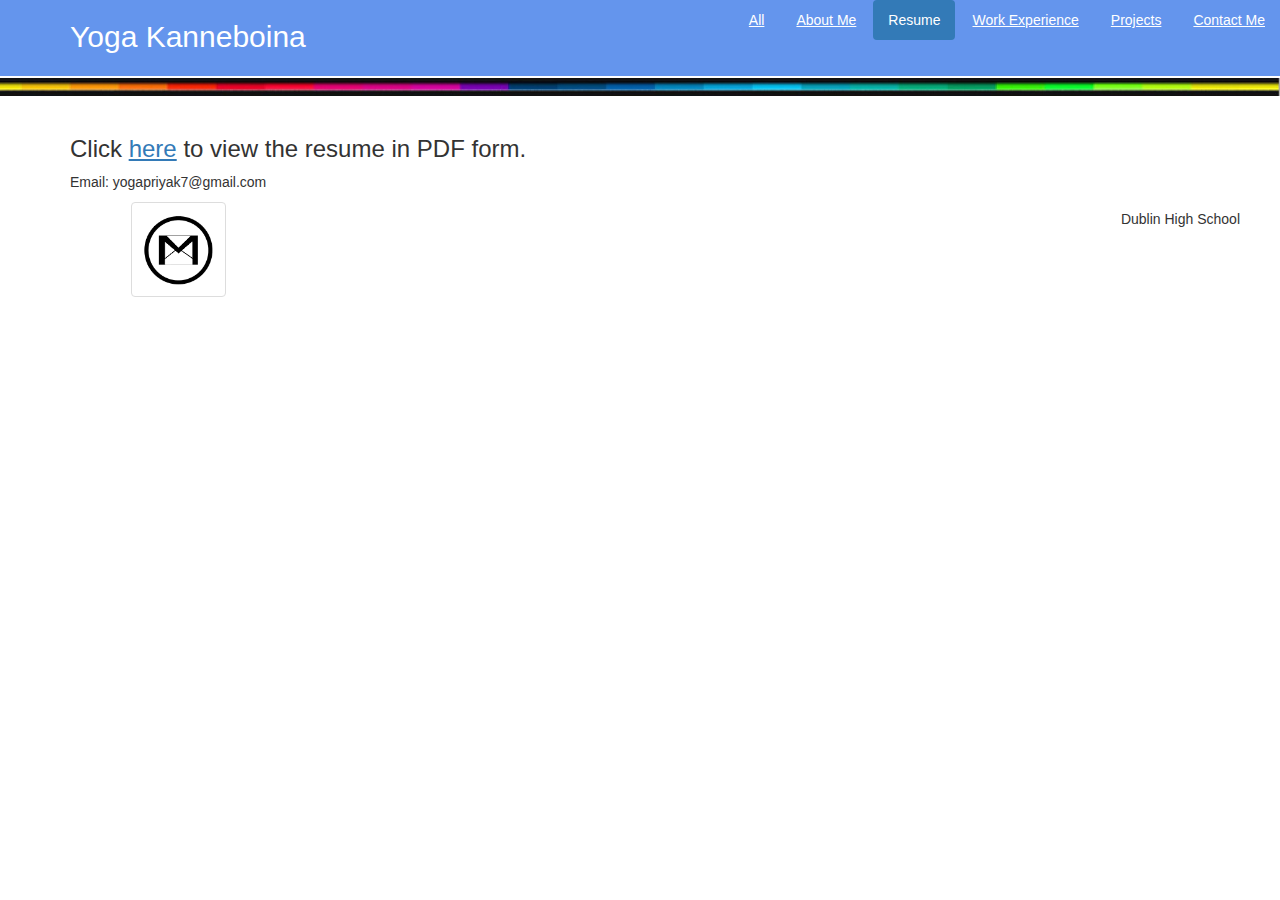
<file: Kanneboina_Resume.html>
<!doctype html>
<html lang="en">
    <head>
        <title>My Online Portfolio</title>
        <link rel="stylesheet" type="text/css" href= "bootstrap-3.3.7-dist/css/bootstrap.css"/>
        <title>Yoga Kanneboina</title>
        <link rel = "shortcut icon" type="image/x-icon" href = "Images/yk.jpg">
    </head>
    <body>
        <div class = "header">
            <div class="pull-right">
                <ul class="nav nav-pills">
                    <li>
                        <a class= "white" href="index.html">All</a>
                    </li>
                    <li>
                        <a class= "white" href="Kanneboina_AboutMe.html">About Me</a>
                    </li>
                    <li class = "active">
                        <a href="Kanneboina_Resume.html">Resume</a>
                    </li>
                     <li>
                        <a class= "white" href="Kanneboina_WorkExperience.html">Work Experience</a>
                    </li>
                     <li>
                        <a class= "white" href="Kanneboina_Projects.html">Projects</a>
                    </li>
                     <li>
                        <a class= "white" href="Kanneboina_ContactMe.html">Contact Me</a>
                    </li>
                </ul>
            </div>
            <div class="container"><h2>Yoga Kanneboina</h2></div>
        </div>
        <img class="line" src="Images/color-line.jpg">
        <br/>
        <div class = "container">
            <br/>
            <h3>Click <a class= "underline" target= "_blank" href = "https://drive.google.com/file/d/1xcqEnF65bhIZNBiNviPcjo7L4uAEaG3a/view?usp=sharing">here</a> to view the resume in PDF form.</h3>
            <p>Email: yogapriyak7@gmail.com</p>
            
            <!--
            <h3 class= "box font">Objective</h3>
            <p>To obtain a job in a biomedical engineering setting with the intent of being able to learn about new engineering concepts</p>
            <h3 class="box">Education</h3>
            <p>Currently attending Dublin High School, Dublin, California  (Class of 2021)</p>
            <p>Dates of Attendance: June 6, 2017 - Present Day</p>
            <p>Currently taking Honors Digital Electronics and AP Calculus BC</p>
            <p>Courses Taken</p>
            <ul>
                <li>Computer Science Principles</li>
                <li>Principles of Engineering</li>
                <li>AP Computer Science A</li>
                <li>Algebra 1</li>
                <li>Geometry</li>
                <li>Algebra 2 / Trigonometry</li>
                <li>Precalculus / Trigonometry</li>
                <li>AP Calculus AB</li>
                <li>Honors Chemistry</li>
                <li>Biology with Research</li>
                <li>AP Biology</li>
            </ul>
            <h3 class="box">Volunteer/Work Experience</h3>
            <p> June 2017 to Present - Gael Force Robotics Club</p>
            <ul>
                <li>Programmed with C++</li>
                <li>Researched and implemented designs on the hardware of the robot</li>
            </ul>
            <p> June 2020 to August 2020 - STEM Away Internship</p>
            <ul>
                <li>Bioinformatics</li>
                <li>Used programming languages such as R and Python to identify dysregulated genes in colorectal cancer patients</li>
            </ul>   
            <p>August 2018 to June 2019 - Dublin Library Ebook Assistance</p>
            <ul>
                <li>Explained how to use Ebooks to people of all ages in the library</li>
            </ul>
            <p>June 2018 to August 2018 - Yang Fan</p>
            <ul>
                <li>Summer job that involved teaching fourth graders math and english</li>
            </ul>
            <p>2/8/18 - Future Freshman night volunteer</p>
            <ul>
                <li>Explained the class Computer Science Principles to future freshmen</li>
            </ul>
                      
            <h3 class="box">Extracurricular Activities</h3>
            <ul>
                <li>Member of Gael Force Robotics (June 28, 2017 - Present)</li>
                <li>Band - Flute (5 years: 2012- June 2017)</li>
                <li>Dance - Bharatanatyam (8 years: 2008 - Present)</li>
            </ul>
            <h3 class="box">Skills</h3>
            <ul>
                <li>Microsoft Excel</li>
                <li>Microsoft Word</li>
                <li>Microsoft PowerPoint</li>
                <li>Google Docs</li>
                <li>iMovie</li>
                <li>MIT App Inventor - Basic (created a game using MIT App Inventor)</li>
                <li>HTML - Basic (basic website making)</li>
                <li>CSS - Basic (basic website making)</li>
                <li>Python - Intermediate (coded a multifunctional robot as well as made a number guessing game using Python)</li>
                <li>Mindstorm Robotics - Intermediate (creating multiple robots for 3 years using Mindstorm Robotics)</li>
                <li>Arduino - Basic (coded a robot to detect flames and obstacles using Arduino)</li>
                <li>Raspberry Pi - Basic (coded a multifunctional robot using Raspberry Pi)</li>
            </ul>
            <h3 class = "box">Awards</h3>
            <ul>
                <li>Judges Award from VEX robotics competition</li>
                <li>Design Award from VEX robotics competition</li>
                <li>2nd place from Robo Rave(robotics competition)</li>
                <li>3rd place from middle school robotics competition</li>
                <li>Design Award from VEX robotics competition</li>
                <li>Presented at Engineering Entreprenuirship Showcase</li>
            </ul>
            <h3 class="box">Interests/Hobbies</h3>
            <ul>
                <li>Traveling and meeting new people</li>
                <li>Robotics Competitions</li>
                <li>Reading</li>
            </ul>
        </div>
-->
    </body>
    <div class = "container">
        <h5 class="pull-right row">Dublin High School</h5>
        <footer class="container row col-sm-1 thumbnail">
            <a href= "mailto:yogapriyak7"><img src="Images/gmail.jpg" alt="My Email"/></a>
        </footer>
    </div>
</html>
</file>
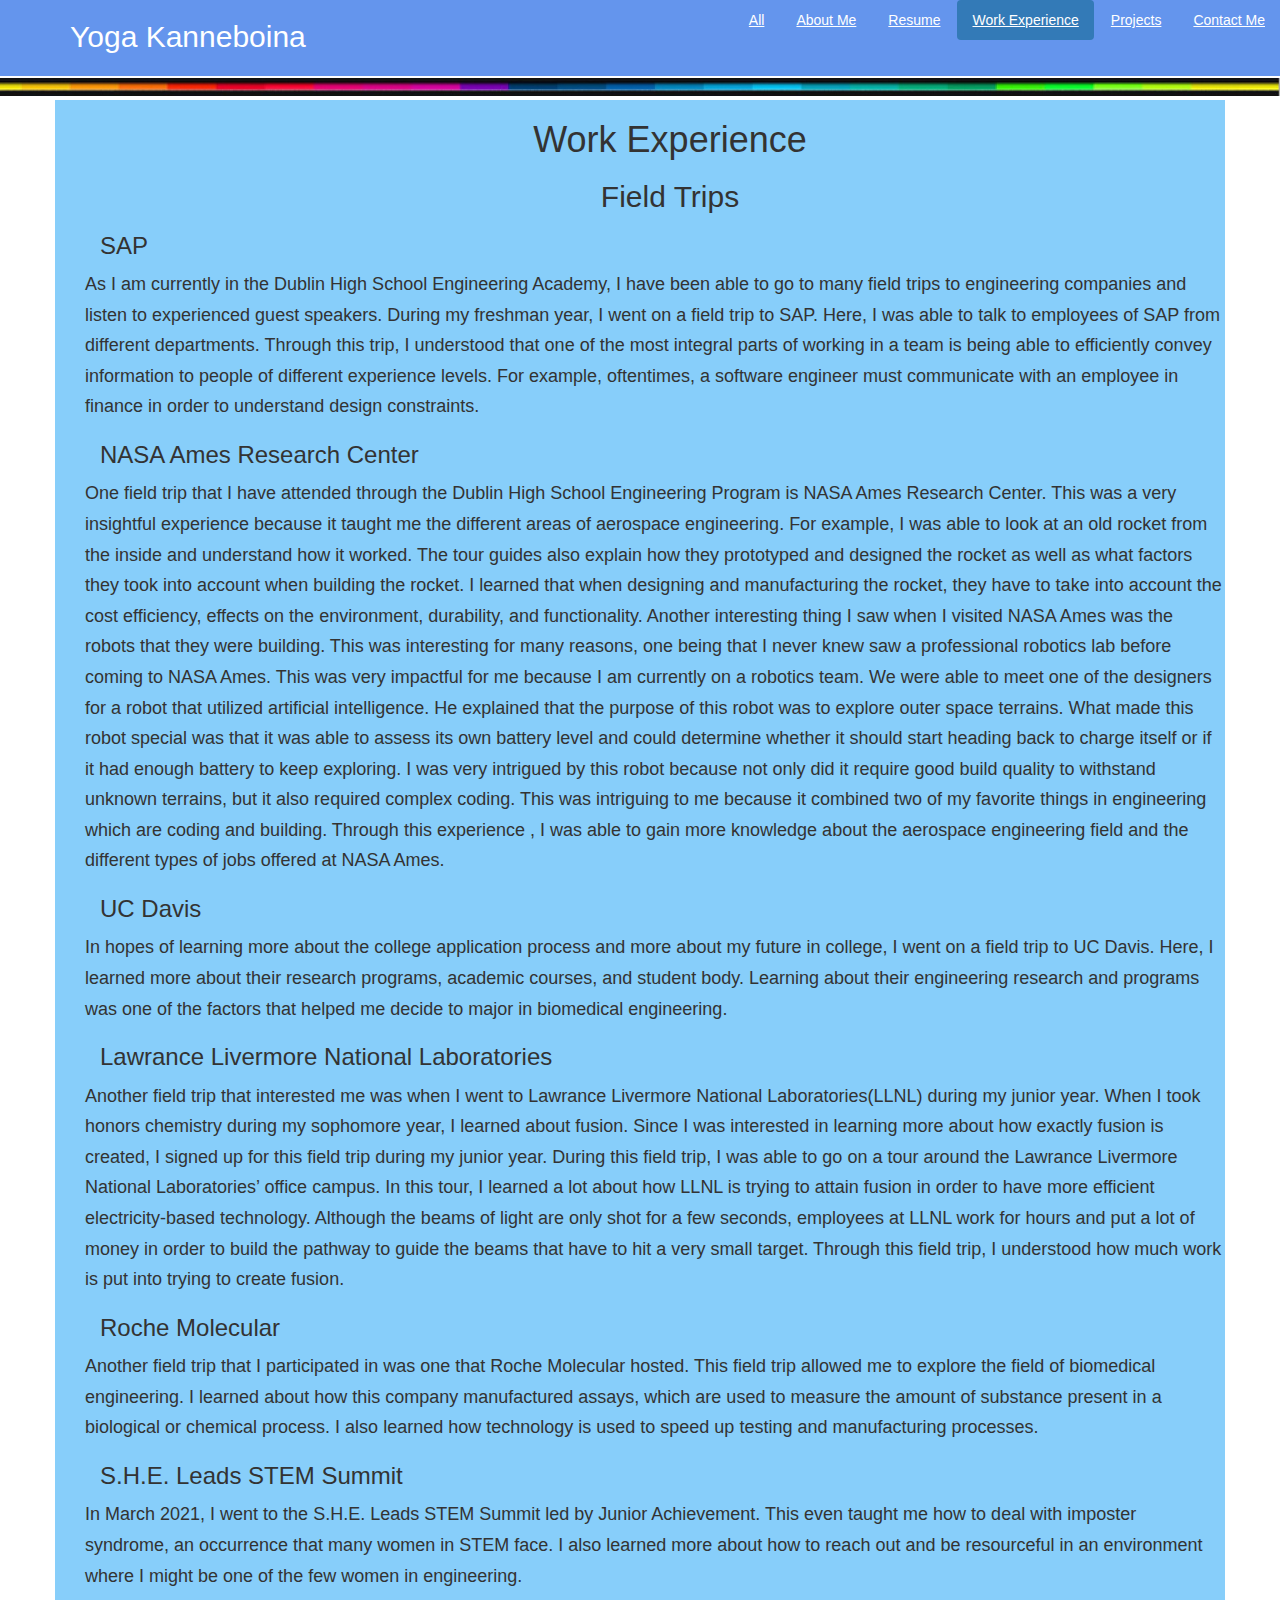
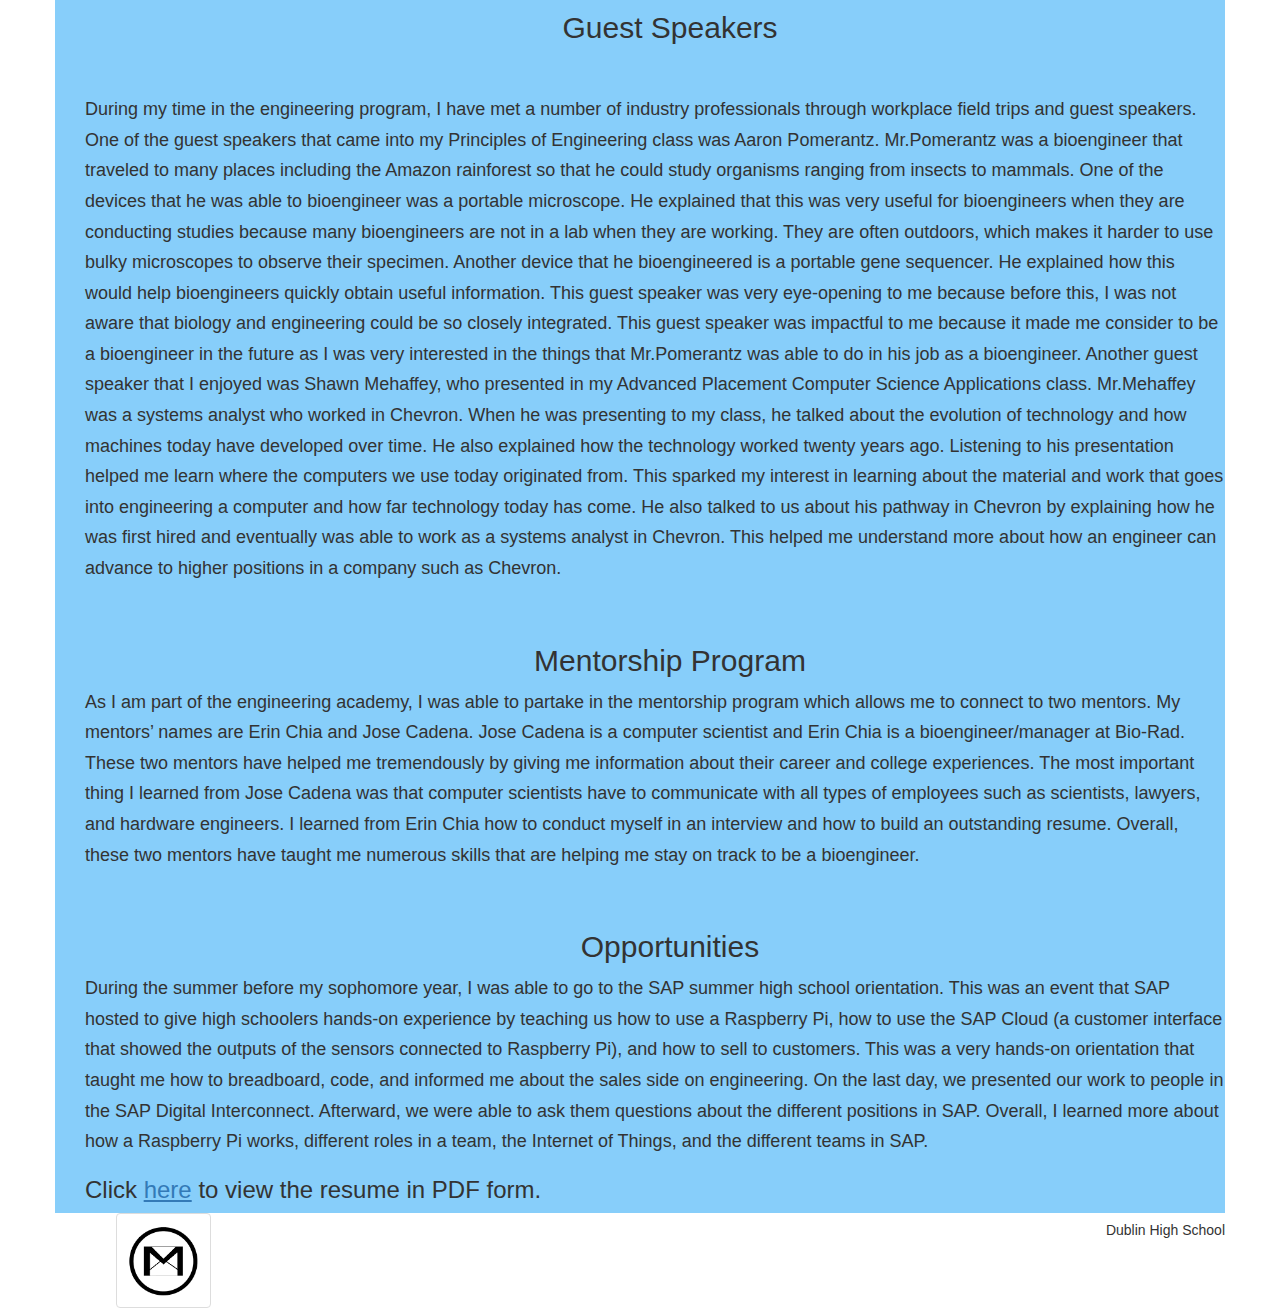
<file: Kanneboina_WorkExperience.html>
<!DOCTYPE html>
<html>
    <head>
        <title>Yoga Kanneboina</title>
        <link rel="stylesheet" type="text/css" href= "bootstrap-3.3.7-dist/css/bootstrap.css"/>  
        <link rel = "shortcut icon" type="image/x-icon" href = "Images/yk.jpg">
        <script src = "bootstrap-3.3.7-dist/js/my.js"></script>
        <link href="https://fonts.googleapis.com/css?family=Raleway" rel="stylesheet">
    </head>
    <body>
        <div class = "fixed">
        <div class="header">
            <div class="pull-right">
                <ul class="nav nav-pills">
                    <li>
                        <a class= "white" href="index.html">All</a>
                    </li>
                    <li>
                        <a class= "white" href="Kanneboina_AboutMe.html">About Me</a>
                    </li>
                    <li>
                        <a class= "white" href="Kanneboina_Resume.html">Resume</a>
                    </li>
                    <li class = "active">
                        <a class= "white" href="Kanneboina_WorkExperience.html">Work Experience</a>
                    </li>
                     <li>
                        <a class= "white" href="Kanneboina_Projects.html">Projects</a>
                    </li>
                     <li>
                        <a class= "white" href="Kanneboina_ContactMe.html">Contact Me</a>
                    </li>
                </ul>
            </div>
            <div class="container"><h2>Yoga Kanneboina</h2></div>
        </div>
        <img class="line"src="Images/color-line.jpg">
        </div>
        <br/>
        <br/>
        <br/>
        <br/>
        <br/>
        <div class = "container dark_green">
            <div class= "container bigger">
                <h1 class = "container center">
                    Work Experience
                </h1>
                <h2 class = "container center">
                    Field Trips 
                </h2>
                    <h3 class = "container">
                    SAP 
                </h3>
                    <h4 class = "height"> As I am currently in the Dublin High School Engineering Academy, I have been able to go to many field trips to engineering companies and listen 
                        to experienced guest speakers. During my freshman year, I went on a field trip to SAP. Here, I was able to talk to employees of SAP from different departments. 
                        Through this trip, I understood that one of the most integral parts of working in a team is being able to efficiently convey information to people of different experience 
                        levels. For example, oftentimes, a software engineer must communicate with an employee in finance in order to understand design constraints.
                       </h4>
                    <h3 class = "container">
                    NASA Ames Research Center 
                </h3>
                        <h4 class = "height"> One field trip that I have attended through the Dublin High School Engineering Program is NASA Ames Research Center. This was a very 
                        insightful experience because it taught me the different areas of aerospace engineering. For example, I was able to look at an old rocket from the inside and 
                        understand how it worked. The tour guides also explain how they prototyped and designed the rocket as well as what factors they took into account when building the
                        rocket. I learned that when designing and manufacturing the rocket, they have to take into account the cost efficiency, effects on the environment, durability, and 
                        functionality. Another interesting thing I saw when I visited NASA Ames was the robots that they were building. This was interesting for many reasons, one being that
                        I never knew saw a professional robotics lab before coming to NASA Ames. This was very impactful for me because I am currently on a robotics team. We were able to 
                        meet one of the designers for a robot that utilized artificial intelligence. He explained that the purpose of this robot was to explore outer space terrains. What
                        made this robot special was that it was able to assess its own battery level and could determine whether it should start heading back to charge itself or if it had 
                        enough battery to keep exploring. I was very intrigued by this robot because not only did it require good build quality to withstand unknown terrains, but it also 
                        required complex coding. This was intriguing to me because it combined two of my favorite things in engineering which are coding and building. Through this experience
                        , I was able to gain more knowledge about the aerospace engineering field and the different types of jobs offered at NASA Ames. </h4>
                <h3 class = "container">
                    UC Davis 
                </h3>       
                <h4 class = "height"> In hopes of learning more about the college application process and more about my future in college, I went on a field trip to UC Davis. Here, I learned more about their research programs, academic courses, and 
                        student body. Learning about their engineering research and programs was one of the factors that helped me decide to major in biomedical engineering. 
                        </h4> 
                    <h3 class = "container">
                    Lawrance Livermore National Laboratories 
                </h3>
                       <h4 class = "height"> Another field trip that interested me
                        was when I went to Lawrance Livermore National Laboratories(LLNL) during my junior year. When I took honors chemistry during my sophomore year, I learned about 
                        fusion. Since I was interested in learning more about how exactly fusion is created, I signed up for this field trip during my junior year. During this field trip, 
                        I was able to go on a tour around the Lawrance Livermore National Laboratories’ office campus. In this tour, I learned a lot about how LLNL is trying to attain 
                        fusion in order to have more efficient electricity-based technology. Although the beams of light are only shot for a few seconds, employees at LLNL work for hours 
                        and put a lot of money in order to build the pathway to guide the beams that have to hit a very small target. Through this field trip, I understood how much work is 
                        put into trying to create fusion.  </h4>
                    <h3 class = "container">
                    Roche Molecular 
                </h3>
                        <h4 class = "height"> Another field trip that I participated in was one that Roche Molecular hosted. This field trip allowed me to explore the field of 
                        biomedical engineering. I learned about how this company manufactured assays, which are used to measure the amount of substance present in a biological or chemical process. 
                        I also learned how technology is used to speed up testing and manufacturing processes. </h4> 
            <h3 class = "container ">
                    S.H.E. Leads STEM Summit 
                </h3>
                         <h4 class = "height">
                        In March 2021, I went to the S.H.E. Leads STEM Summit led by Junior Achievement. This even taught me how to deal with imposter syndrome, an occurrence that many women 
                        in STEM face. I also learned more about how to reach out and be resourceful in an environment where I might be one of the few women in engineering. 
                        </h4>
                    <h2 class = "container center">
                    Guest Speakers 
                </h2>
                    <br/>
                    <h4 class = "height">
                        During my time in the engineering program, I have met a number of industry professionals through workplace field trips and guest speakers. One of the guest speakers that came into my Principles of Engineering class was Aaron Pomerantz. Mr.Pomerantz was a bioengineer that traveled to many places including the Amazon rainforest so that he could study organisms ranging from insects to mammals. One of the devices that he was able to bioengineer was a portable microscope. He explained that this was very useful for bioengineers when they are conducting studies because many bioengineers are not in a lab when they are working. They are often outdoors, which makes it harder to use bulky microscopes to observe their specimen. Another device that he bioengineered is a portable gene sequencer. He explained how this would help bioengineers quickly obtain useful information. This guest speaker was very eye-opening to me because before this, I was not aware that biology and engineering could be so closely integrated. This guest speaker was impactful to me because it made me consider to be a bioengineer in the future as I was very interested in the things that Mr.Pomerantz was able to do in his job as a bioengineer. Another guest speaker that I enjoyed was Shawn Mehaffey, who presented in my Advanced Placement Computer Science Applications class. Mr.Mehaffey was a systems analyst who worked in Chevron. When he was presenting to my class, he talked about the evolution of technology and how machines today have developed over time. He also explained how the technology worked twenty years ago. Listening to his presentation helped me learn where the computers we use today originated from. This sparked my interest in learning about the material and work that goes into engineering a computer and how far technology today has come. He also talked to us about his pathway in Chevron by explaining how he was first hired and eventually was able to work as a systems analyst in Chevron. This helped me understand more about how an engineer can advance to higher positions in a company such as Chevron. 
                    </h4>
                    <br/>
                 <h2 class = "container center">
                    Mentorship Program 
                </h2>
                    <h4 class = "height">
                        As I am part of the engineering academy, I was able to partake in the mentorship program which allows me to connect to two mentors. My mentors’ names are Erin Chia and Jose Cadena. Jose Cadena is a computer scientist and Erin Chia is a bioengineer/manager at Bio-Rad. These two mentors have helped me tremendously by giving me information about their career and college experiences. The most important thing I learned from Jose Cadena was that computer scientists have to communicate with all types of employees such as scientists, lawyers, and hardware engineers. I learned from Erin Chia how to conduct myself in an interview and how to build an outstanding resume. Overall, these two mentors have taught me numerous skills that are helping me stay on track to be a bioengineer.
                    </h4>
                    <br/>
                <h2 class = "container center">
                    Opportunities 
                </h2>
                    <h4 class = "height">
                        During the summer before my sophomore year, I was able to go to the SAP summer high school orientation. This was an event that SAP hosted to give high schoolers hands-on experience by teaching us how to use a Raspberry Pi, how to use the SAP Cloud (a customer interface that showed the outputs of the sensors connected to Raspberry Pi), and how to sell to customers. This was a very hands-on orientation that taught me how to breadboard, code, and informed me about the sales side on engineering. On the last day, we presented our work to people in the SAP Digital Interconnect. Afterward, we were able to ask them questions about the different positions in SAP. Overall, I learned more about how a Raspberry Pi works, different roles in a team, the Internet of Things, and the different teams in SAP.
                    </h4>
                    <h3>Click <a class= "underline" target= "_blank" href = "https://drive.google.com/file/d/1qGq0blOj-tV2dyT6Q31-jkbuV1h2dHg5/view?usp=sharing">here</a> to view the resume in PDF form.</h3>
           
            </div>
        </div>
    <div class = "container">
        <h5 class="pull-right row">Dublin High School</h5>
        <footer class="container row col-sm-1 thumbnail">
            <a href= "mailto:yogapriyak7"><img src="Images/gmail.jpg" alt="My Email"/></a>
        </footer>
    </div>
</html>
</file>
